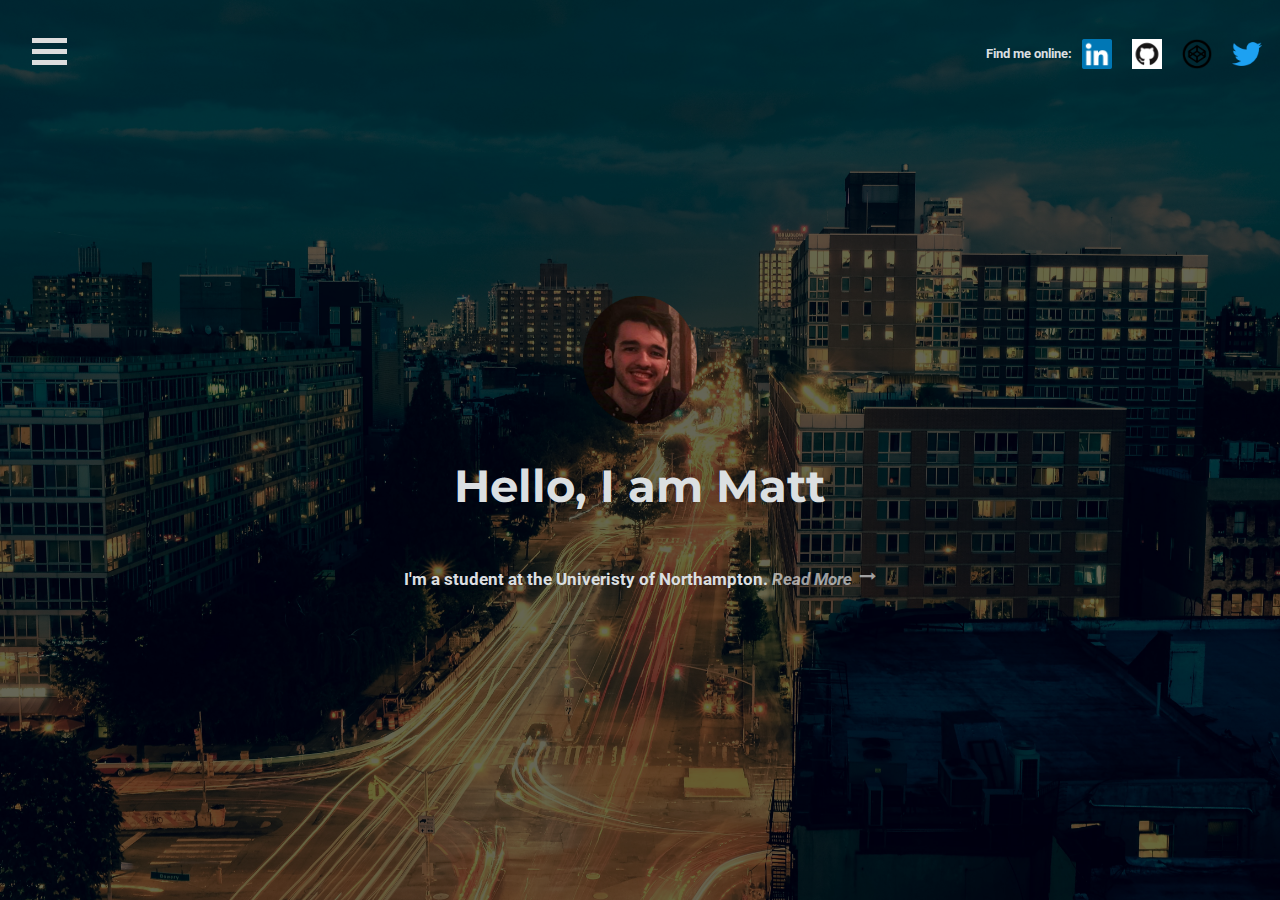
<file: index.html>
<!DOCTYPE html>
<!-- Matthew James Muirhead -->
<!-- Student Number: 16424341 -->
<html>
  <head>
    <meta charset="utf-8">
    <title>Matt Muirhead</title>
    <link href="https://fonts.googleapis.com/css?family=Montserrat" rel="stylesheet"><!-- Montserrat font -->
    <link href="https://fonts.googleapis.com/css?family=Roboto" rel="stylesheet"><!-- Roboto font -->
    <link rel="stylesheet" href="font-awesome/css/font-awesome.min.css"><!-- Font awesome CSS -->
    <link rel="stylesheet" href= "css/styles.css"/><!-- CSS sheet -->
    <link rel="shortcut icon" href="images/favicon.png"/><!-- Favicon -->
  </head>
  <body id="homepage">
    <div class="header-homepage">
      <div class="horizontal-container-homepage">
        <div class="menu-container"><!-- Navigation menu -->
          <div class="menu">
            <div class="bar1"></div>
            <div class="bar2"></div>
            <div class="bar3"></div>
            <div class="nav-tree">
              <a href="index.html"><p class="home-button">Home</p></a>
              <a href="cv.html"><p class="cv-button">CV</p></a>
              <a href="bio.html"><p class="bio-button">Bio</p></a>
              <a href="contact.html"><p class="contact-button">Contact</p></a>
            </div>
          </div>
        </div>
        <div class="social-media-main"><!-- Social media buttons -->
          <h5>Find me online:</h5>
          <a href="https://www.linkedin.com/in/matthew-muirhead-856679134"><img src="images/linkedin.ico" alt="linkedin" class="social-media-images linkedin"></a>
          <a href="https://github.com/matthewmuirhead"><img src="images/GitHub.png" alt="GitHub" class="social-media-images github"></a>
          <a href="http://codepen.io/matthewmuirhead/"><img src="images/codepen.png" alt="Codepen" class="social-media-images codepen"></a>
          <a href="https://twitter.com/PTG_Muiry"><img src="images/twitter.png" alt="Twitter" class="social-media-images twitter"></a>
        </div>
      </div>

    </div>
    <div class="titles"><!-- Welcome text -->
      <img src="images/me.png" alt="me" class="picture-of-me"><!-- Picture of me -->
      <h1>Hello, I am Matt</h1>
      <div class="horizontal-container-homepage">
        <h4>I'm a student at the Univeristy of Northampton.</h4>
        <a href="bio.html" class="read-more horizontal-container-homepage"><h4>Read More</h4>
        <i class="fa fa-long-arrow-right arrow-adjust" aria-hidden="true"></i></a>
      </div>
    </div>
  </body>
</html>
</file>
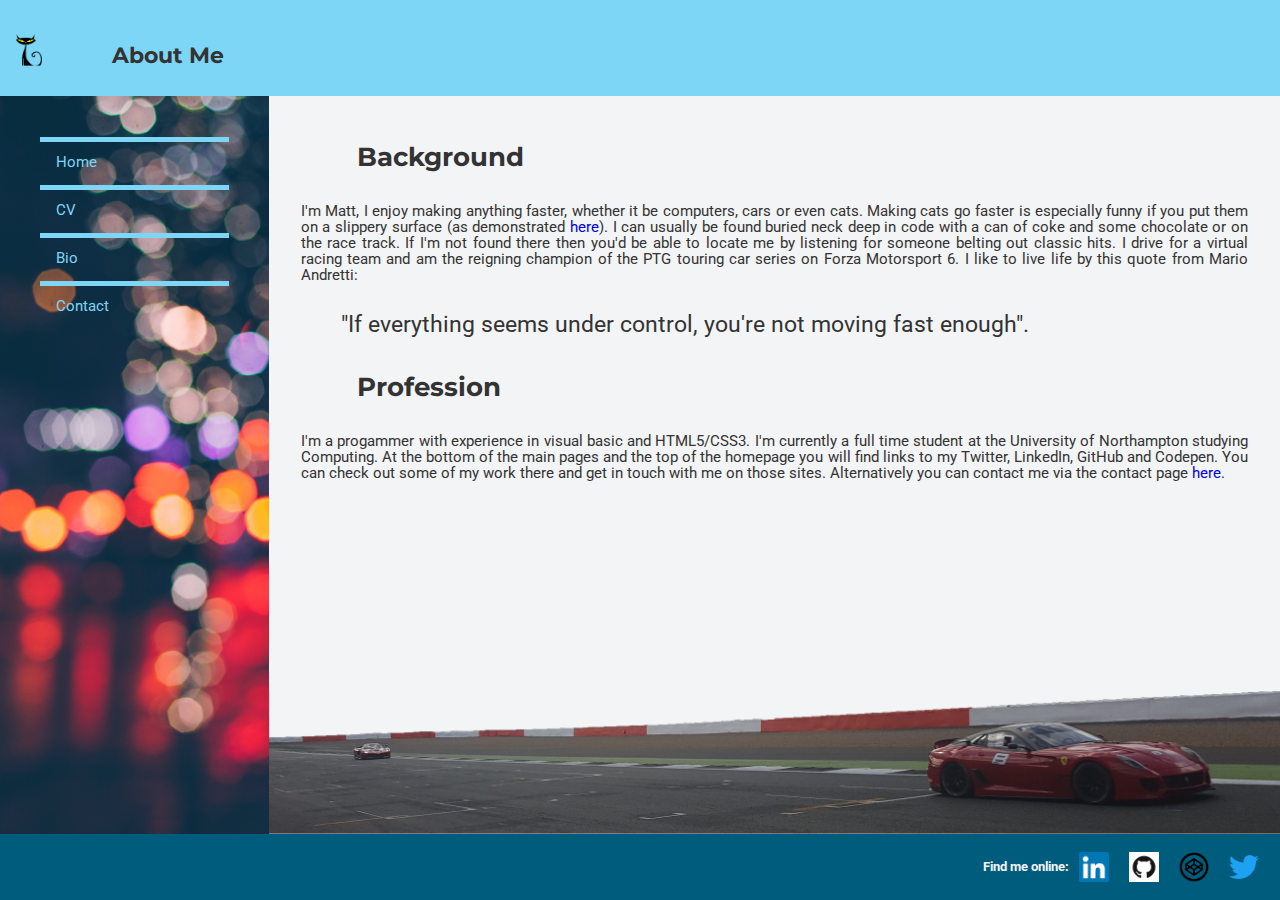
<file: bio.html>
<!DOCTYPE html>
<!-- Matthew James Muirhead -->
<!-- Student Number: 16424341 -->
<html>
  <head>
    <meta charset="utf-8">
    <title>Bio</title>
    <link href="https://fonts.googleapis.com/css?family=Montserrat" rel="stylesheet"><!-- Montserrat font -->
    <link href="https://fonts.googleapis.com/css?family=Roboto" rel="stylesheet"><!-- Roboto font -->
    <link rel="stylesheet" href="font-awesome/css/font-awesome.min.css"><!-- Font awesome CSS -->
    <link rel="stylesheet" href= "css/styles.css"/><!-- CSS sheet -->
    <link rel="shortcut icon" href="images/favicon.png"/><!-- Favicon -->
  </head>
  <body>
    <div class="wrapper">
      <aside class="aside aside-bio">
        <div class="desktop-nav"><!-- Navigation menu -->
          <a href="index.html"><p class="nav-button">Home</p></a>
          <a href="cv.html"><p class="nav-button">CV</p></a>
          <a href="bio.html"><p class="nav-button">Bio</p></a>
          <a href="contact.html"><p class="nav-button">Contact</p></a>
        </div>
      </aside>
      <main class="main bottom-image"><!-- Main content -->
        <h3>Background</h3>
        <p>
          I'm Matt, I enjoy making anything faster, whether it be computers, cars or even cats. Making cats go faster is especially funny if you put them on a slippery surface (as demonstrated <a href="#">here</a>).
          I can usually be found buried neck deep in code with a can of coke and some chocolate or on the race track. If I'm not found there then you'd be able to locate me by listening for someone belting out classic hits.
          I drive for a virtual racing team and am the reigning champion of the PTG touring car series on Forza Motorsport 6.
          I like to live life by this quote from Mario Andretti:
       </p>
       <blockquote cite="http://www.goodreads.com/quotes/13356-if-everything-seems-under-control-you-re-not-going-fast-enough">
         "If everything seems under control, you're not moving fast enough".
       </blockquote>
       <h3>Profession</h3>
       <p>
         I'm a progammer with experience in visual basic and HTML5/CSS3.
         I'm currently a full time student at the University of Northampton studying Computing.
         At the bottom of the main pages and the top of the homepage you will find links to my Twitter, LinkedIn, GitHub and Codepen.
         You can check out some of my work there and get in touch with me on those sites.
         Alternatively you can contact me via the contact page <a href="contact.html">here</a>.
       </p>
      </main>
    </div>
    <nav class="nav">
      <div class="header">
        <div class="logo-container">
          <a href="index.html"><img src="images/favicon.png" alt="logo" class="logo"></a><!-- Logo -->
        </div>
        <div class="title-container">
          <h3>About Me</h3><!-- Page title -->
        </div>
      </div>
    </nav>
    <footer class="footer">
      <div class="social-media"><!-- Social media links -->
        <h5>Find me online:</h5>
        <a href="https://www.linkedin.com/in/matthew-muirhead-856679134"><img src="images/linkedin.ico" alt="linkedin" class="social-media-images linkedin"></a>
        <a href="https://github.com/matthewmuirhead"><img src="images/GitHub.png" alt="GitHub" class="social-media-images github"></a>
        <a href="http://codepen.io/matthewmuirhead/"><img src="images/codepen.png" alt="Codepen" class="social-media-images codepen"></a>
        <a href="https://twitter.com/PTG_Muiry"><img src="images/twitter.png" alt="Twitter" class="social-media-images twitter"></a>
      </div>
    </footer>
  </body>
</html>
</file>
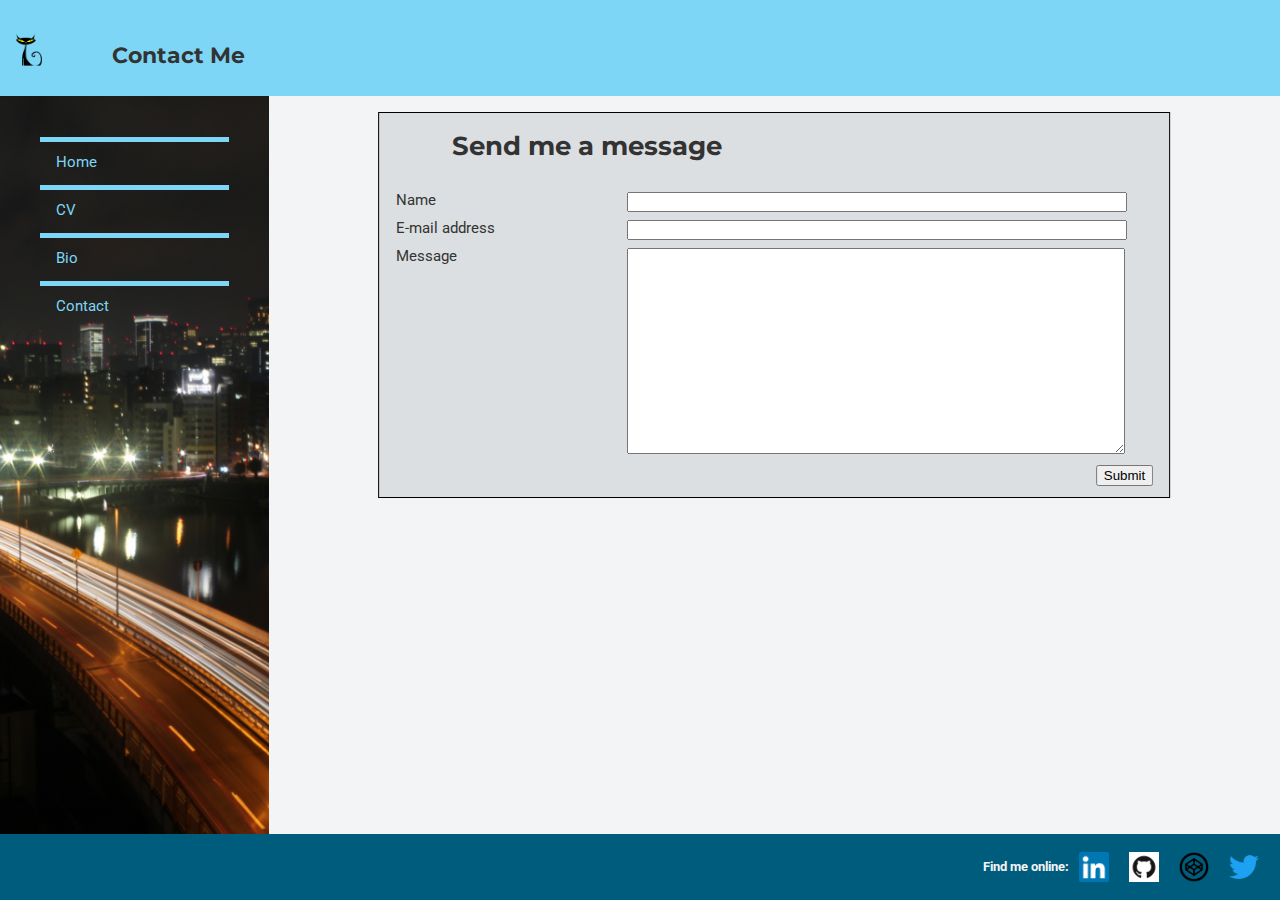
<file: contact.html>
<!DOCTYPE html>
<!-- Matthew James Muirhead -->
<!-- Student Number: 16424341 -->
<html>
  <head>
    <meta charset="utf-8">
    <title>Bio</title>
    <link href="https://fonts.googleapis.com/css?family=Montserrat" rel="stylesheet"><!-- Montserrat font -->
    <link href="https://fonts.googleapis.com/css?family=Roboto" rel="stylesheet"><!-- Roboto font -->
    <link rel="stylesheet" href="font-awesome/css/font-awesome.min.css"><!-- Font awesome CSS -->
    <link rel="stylesheet" href= "css/styles.css"/><!-- CSS sheet -->
    <link rel="shortcut icon" href="images/favicon.png"/><!-- Favicon -->
  </head>
  <body>
    <div class="wrapper">
      <aside class="aside aside-contact">
        <div class="desktop-nav"><!-- Navigation menu -->
          <a href="index.html"><p class="nav-button">Home</p></a>
          <a href="cv.html"><p class="nav-button">CV</p></a>
          <a href="bio.html"><p class="nav-button">Bio</p></a>
          <a href="contact.html"><p class="nav-button">Contact</p></a>
        </div>
      </aside>
      <main class="main"><!-- Main content -->
        <div class="form-container">
          <form>
            <h3 class="form-title">Send me a message</h3>
            <!-- Text Input -->
            <div class="form-group">
              <label>Name</label>
              <input type="text" class="form-name">
            </div>
            <!-- Text Input -->
            <div class="form-group">
              <label>E-mail address</label>
              <input type="email" class="form-name">
            </div>
            <!-- Text Area -->
            <div class="form-group">
              <label>Message</label>
              <textarea rows="4" cols="25"></textarea>
            </div>
            <button type="button" name="submit-button" class="submit-button">Submit</button>
          </form>
        </div>
      </main>
    </div>
    <nav class="nav">
      <div class="header">
        <div class="logo-container">
          <a href="index.html"><img src="images/favicon.png" alt="logo" class="logo"></a><!-- Logo -->
        </div>
        <div class="title-container">
          <h3>Contact Me</h3><!-- Page title -->
        </div>
      </div>
    </nav>
    <footer class="footer">
      <div class="social-media"><!-- Social media links -->
        <h5>Find me online:</h5>
        <a href="https://www.linkedin.com/in/matthew-muirhead-856679134"><img src="images/linkedin.ico" alt="linkedin" class="social-media-images linkedin"></a>
        <a href="https://github.com/matthewmuirhead"><img src="images/GitHub.png" alt="GitHub" class="social-media-images github"></a>
        <a href="http://codepen.io/matthewmuirhead/"><img src="images/codepen.png" alt="Codepen" class="social-media-images codepen"></a>
        <a href="https://twitter.com/PTG_Muiry"><img src="images/twitter.png" alt="Twitter" class="social-media-images twitter"></a>
      </div>
    </footer>
  </body>
</html>
</file>
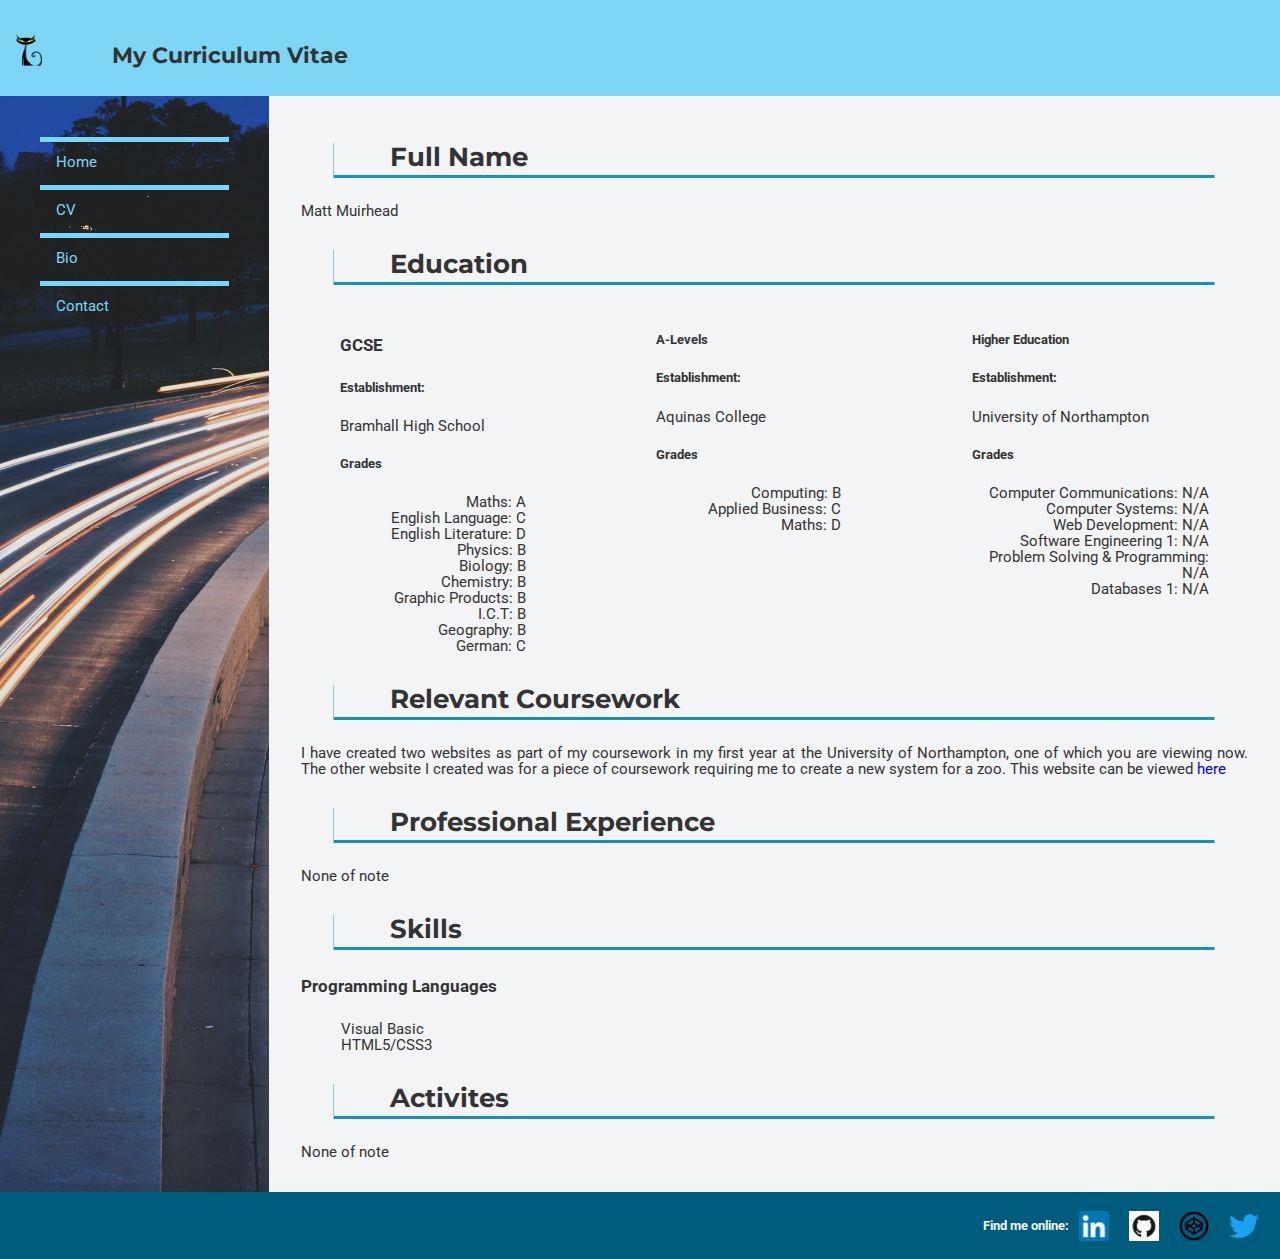
<file: cv.html>
<!DOCTYPE html>
<!-- Matthew James Muirhead -->
<!-- Student Number: 16424341 -->
<html>
  <head>
    <meta charset="utf-8">
    <title>Bio</title>
    <link href="https://fonts.googleapis.com/css?family=Montserrat" rel="stylesheet"><!-- Montserrat font -->
    <link href="https://fonts.googleapis.com/css?family=Roboto" rel="stylesheet"><!-- Roboto font -->
    <link rel="stylesheet" href="font-awesome/css/font-awesome.min.css"><!-- Font awesome CSS -->
    <link rel="stylesheet" href= "css/styles.css"/><!-- CSS sheet -->
    <link rel="shortcut icon" href="images/favicon.png"/><!-- Favicon -->
  </head>
  <body>
    <div class="wrapper">
      <aside class="aside aside-cv">
        <div class="desktop-nav"><!-- Navigation menu -->
          <a href="index.html"><p class="nav-button">Home</p></a>
          <a href="cv.html"><p class="nav-button">CV</p></a>
          <a href="bio.html"><p class="nav-button">Bio</p></a>
          <a href="contact.html"><p class="nav-button">Contact</p></a>
        </div>
      </aside>
      <main class="main"><!-- Main content -->
        <div class="section-header">
          <h3>Full Name</h3>
        </div>
        <p>Matt Muirhead</p>
        <div class="section-header">
          <h3>Education</h3>
        </div>
        <div class="horizontal-container vertical-container"><!-- Education flexbox -->
          <div class="gcse">
            <h4>GCSE</h4>
            <h5>Establishment:</h5>
            <p>Bramhall High School</p>
            <h5>Grades</h5>
            <div class="horizontal-container">
              <ul class="subject-list remove-padding">
                <li>Maths:  A</li>
                <li>English Language:  C</li>
                <li>English Literature:  D</li>
                <li>Physics:  B</li>
                <li>Biology:  B</li>
                <li>Chemistry:  B</li>
                <li>Graphic Products:  B</li>
                <li>I.C.T:  B</li>
                <li>Geography:  B</li>
                <li>German:  C</li>
              </ul>
            </div>
          </div>
          <div class="a-level">
            <h5>A-Levels</h5>
            <h5>Establishment:</h5>
            <p>Aquinas College</p>
            <h5>Grades</h5>
            <div class="horizontal-container">
              <ul class="subject-list remove-padding">
                <li>Computing:  B</li>
                <li>Applied Business:  C</li>
                <li>Maths:  D</li>
              </ul>
            </div>
          </div>
          <div class="higher-education">
            <h5>Higher Education</h5>
            <h5>Establishment:</h5>
            <p>University of Northampton</p>
            <h5>Grades</h5>
            <div class="horizontal-container">
              <ul class="subject-list remove-padding">
                <li>Computer Communications:  N/A</li>
                <li>Computer Systems:  N/A</li>
                <li>Web Development:  N/A</li>
                <li>Software Engineering 1:  N/A</li>
                <li>Problem Solving & Programming:  N/A</li>
                <li>Databases 1:  N/A</li>
              </ul>
            </div>
          </div>
        </div>
        <div class="section-header">
          <h3>Relevant Coursework</h3>
        </div>
        <p>I have created two websites as part of my coursework in my first year at the University of Northampton, one of which you are viewing now. The other website I created was for a piece of coursework requiring me to create a new system for a zoo. This website can be viewed <a href="https://matthewmuirhead.github.io/csy1019-website/">here</a></p>
        <div class="section-header">
          <h3>Professional Experience</h3>
        </div>
        <p>None of note</p>
        <div class="section-header">
          <h3>Skills</h3>
        </div>
        <h4>Programming Languages</h4>
        <ul>
          <li>Visual Basic</li>
          <li>HTML5/CSS3</li>
        </ul>
        <div class="section-header">
          <h3>Activites</h3>
        </div>
        <p>None of note</p>
      </main>
    </div>
    <nav class="nav">
      <div class="header">
        <div class="logo-container">
          <a href="index.html"><img src="images/favicon.png" alt="logo" class="logo"></a><!-- Logo -->
        </div>
        <div class="title-container">
          <h3>My Curriculum Vitae</h3><!-- Page title -->
        </div>
      </div>
    </nav>
    <footer class="footer">
      <div class="social-media"><!-- Social Media links -->
        <h5>Find me online:</h5>
        <a href="https://www.linkedin.com/in/matthew-muirhead-856679134"><img src="images/linkedin.ico" alt="linkedin" class="social-media-images linkedin"></a>
        <a href="https://github.com/matthewmuirhead"><img src="images/GitHub.png" alt="GitHub" class="social-media-images github"></a>
        <a href="http://codepen.io/matthewmuirhead/"><img src="images/codepen.png" alt="Codepen" class="social-media-images codepen"></a>
        <a href="https://twitter.com/PTG_Muiry"><img src="images/twitter.png" alt="Twitter" class="social-media-images twitter"></a>
      </div>
    </footer>
  </body>
</html>
</file>
<file: css/styles.css>
/*Matthew James Muirhead*/
/*Student Number: 16424341*/

body {
  display: flex; /* Defaults the display for all pages to flex */
  flex-direction: column;
  min-height: 100vh;
  margin: 0; /* Removes any margins placed by the browser */
  line-height: 100%;
  text-align: center;
  font-family: sans-serif;
  font-size: 1.5em;
  color: #333;
}

/********************************/
/*            START             */
/*          OF HOMEPAGE         */
/*             CSS              */
/********************************/

#homepage {
  min-height: 100vh;
  font-size: 100%;
  font-size: 1em; /* Source 1 */
  /* equivalent to 16px */
  line-height: 1.25; /* Source 1 */
  /* equivalent to 20px */
  background-image: url(../images/traffic.jpg);
  top: 0;
  height: 100%; /* Sets the page to fit the browser window */
  width: 100%;
  background-size: cover;
  background-position: center;
  text-align: center;
  position: relative;
  margin: 0;
  overflow: hidden; /* Hides any of the image overflowing from the container*/
  color: #DBDFE1;
}

/* Source 3 */
#homepage::before {
  content: "";
  position: absolute;
  z-index: -1;
  top: 0;
  bottom: 0;
  left: 0;
  right: 0;
  background-color: #000;
  opacity: .6;
}
/* End of source 3 */

body, h1, h2, h3, h4, h5, h6 {
  font-family: 'Roboto', sans-serif; /* Sets default font for all text to roboto with a backup of sans-serif*/
}

h1, h2, h3 {
  font-family: 'Montserrat', sans-serif; /* Sets default font for h1, h2 and h3 to roboto with a backup of sans-serif*/
}

/* source 1 */
body {
  font-size: 100%;
}

body, caption, th, td, input, textarea, select, option, legend, fieldset, h1, h2, h3, h4, h5, h6 {
  font-size-adjust: 0.5;
}

#page {
  font-size: 1em;
  /* equivalent to 16px */
  line-height: 1.25;
  /* equivalent to 20px */
}

@media (min-width: 43.75em) {
  #page {
    font-size: 1em;
    /* equivalent to 16px */
    line-height: 1.375;
    /* equivalent to 22px */
  }
}

h1 {
  font-size: 2em;
  /* 2x body copy size = 32px */
  line-height: 1.25;
  /* 45px / 36px */
}

@media (min-width: 43.75em) {
  h1 {
    font-size: 2.5em;
    /* 2.5x body copy size = 40px */
    line-height: 1.125;
  }
}

@media (min-width: 56.25em) {
  h1 {
    font-size: 3em;
    /* 3x body copy size = 48px */
    line-height: 1.05;
    /* keep to a multiple of the 20px line height and something more appropriate for display headings */
  }
}

h2 {
  font-size: 1.625em;
  /* 1.625x body copy size = 26px */
  line-height: 1.15384615;
  /* 30px / 26px */
}

@media (min-width: 43.75em) {
  h2 {
    font-size: 2em;
    /* 2x body copy size = 32px */
    line-height: 1.25;
  }
}

@media (min-width: 56.25em) {
  h2 {
    font-size: 2.25em;
    /* 2.25x body copy size = 36px */
    line-height: 1.25;
  }
}

h3 {
  font-size: 1.375em;
  /* 1.375x body copy size = 22px */
  line-height: 1.13636364;
  /* 25px / 22px */
}

@media (min-width: 43.75em) {
  h3 {
    font-size: 1.5em;
    /* 1.5x body copy size = 24px */
    line-height: 1.25;
  }
}

@media (min-width: 56.25em) {
  h3 {
    font-size: 1.75em;
    /* 1.75x body copy size = 28px */
    line-height: 1.25;
  }
}

h4 {
  font-size: 1.125em;
  /* 1.125x body copy size = 18px */
  line-height: 1.11111111;
}

@media (min-width: 43.75em) {
  h4 {
    line-height: 1.22222222;
    /* (22px / 18px */
  }
}

blockquote {
  font-size: 1.25em;
  /* 20px / 16px */
  line-height: 1.25;
  /* 25px / 20px */
}

@media (min-width: 43.75em) {
  blockquote {
    font-size: 1.5em;
    /* 24px / 16px = */
    line-height: 1.45833333;
    /* 35px / 24px */
  }
}
/* end of source 1*/

.header-homepage {
  /*background-image: url(../images/traffic.jpg);*/
  min-height: 600px;
  height: 100%;
  width: 100%;
  background-size: cover;
  background-position: center;
  text-align: center;
  position: relative;
  margin: 0;
}

.titles {
  margin-top: -26em;
  color: #DBDFE1;
  position: relative;
}

.nav-tree { /* Dropdown navigation menu */
  display: none;
  position: relative;
  list-style-type: none; /* Removes bullet points from the list */
  line-height: 2.5em;
  width: 7em;
  text-align: left;
  /*padding: 0.5em;*/
  top: -30px;
  margin: 0;
  cursor: pointer;
  margin-left: 2.3em; /* Moves the menu to the right side of the button */
}

.menu-container { /* Sets the location of the menu button */
  padding: 2em;
  height: 40%;
  width: 15%;
  float: left;
  text-align: left;
}

.social-media-main { /* Sets the location of the social media buttons */
  display: flex;
  float: right;
  width: 85%;
  text-align: right;
  justify-content: flex-end;
  padding-right: 0.5em;
  padding-top: 1.5em;
  align-self: flex-start;
}

.social-media-images {
  padding: 10px;
  width: 30px;
  height: auto;
}

.linkedin, .github, .codepen {
  padding-top: 15px;
}

.twitter {
  padding-top: 18px;
}

/* Start of menu button */
/* Source 2 */
.bar1, .bar2, .bar3 {
    width: 35px;
    height: 5px;
    background-color: #DDD;
    margin: 6px 0;
    transition: 0.4s;
    position: relative;
    z-index: 100;
}

/* Rotate first bar */
.menu:hover .bar1 {
    transform: rotate(-45deg) translate(-9px, 6px);
}

/* Fade out the second bar */
.menu:hover .bar2 {
    opacity: 0;
}

/* Rotate last bar */
.menu:hover .bar3 {
    transform: rotate(45deg) translate(-8px, -8px);
}
/* End of source 2 */

.home-button {
 color: #79C7D5;
 box-shadow: 0px -3px 0px 0px #79C7D5, 0px -5px 0px #79C7D5;
 padding-bottom: 0.5em;
 padding-left: 0.25em;
 -webkit-margin-before: 0em; /* Overwrites default top spacing */
 -webkit-margin-after: 0em; /* Overwrites default bottom spacing */
}

.home-button:hover { /* Changes state of button when hovered over */
 color: #000;
 background-color: #79C7D5; /* Makes button a darker shade */
 box-shadow: 0px -3px 0px 0px #79C7D5, 0px -5px 0px #79C7D5;
 padding-bottom: 0.5em;
 animation: animation-rotate 0.5s linear 1; /* Rotates button */
}

.cv-button {
  color: #2AAB9D;
  box-shadow: 0px -3px 0px 0px #2AAB9D, 0px -5px 0px #2AAB9D;
  padding-bottom: 0.5em;
  padding-left: 0.25em;
  -webkit-margin-before: 0em; /* Overwrites default top spacing */
  -webkit-margin-after: 0em; /* Overwrites default bottom spacing */
}

.cv-button:hover { /* Changes state of button when hovered over */
  color: #000;
  background-color: #2AAB9D; /* Makes button a darker shade */
  box-shadow: 0px -3px 0px 0px #2AAB9D, 0px -5px 0px #2AAB9D;
  padding-bottom: 0.5em;
  animation: animation-rotate 0.5s linear 1; /* Rotates button */
}

.bio-button {
 color: #AFCF3E;
 box-shadow: 0px -3px 0px 0px #AFCF3E, 0px -5px 0px #AFCF3E;
 padding-bottom: 0.5em;
 padding-left: 0.25em;
 -webkit-margin-before: 0em; /* Overwrites default top spacing */
 -webkit-margin-after: 0em; /* Overwrites default bottom spacing */
}

.bio-button:hover { /* Changes state of button when hovered over */
 color: #000;
 background-color: #AFCF3E; /* Makes button a darker shade */
 box-shadow: 0px -3px 0px 0px #AFCF3E, 0px -5px 0px #AFCF3E;
 padding-bottom: 0.5em;
 animation: animation-rotate 0.5s linear 1; /* Rotates button */
}

.contact-button {
 color: #F2BA3F;
 box-shadow: 0px -3px 0px 0px #F2BA3F, 0px -5px 0px #F2BA3F;
 padding-bottom: 0.5em;
 padding-left: 0.25em;
 -webkit-margin-before: 0em; /* Overwrites default top spacing */
 -webkit-margin-after: 0em; /* Overwrites default bottom spacing */
}

.contact-button:hover { /* Changes state of button when hovered over */
 color: #000;
 background-color: #F2BA3F; /* Makes button a darker shade */
 box-shadow: 0px -3px 0px 0px #F2BA3F, 0px -5px 0px #F2BA3F;
 padding-bottom: 0.5em;
 animation: animation-rotate 0.5s linear 1; /* Rotates button */
}
/* End of menu button */

@keyframes animation-rotate { /* Rotate animation for the buttons */
	0% {
		transform: rotateX(0deg);
	}
	50% {
		transform: rotateX(45deg);
	}
  100% {
		transform: rotateX(0deg);
	}
}

@keyframes load-in { /* Fade and slide in for homepage*/
  0% {
    transform: translateX(100px);
    opacity: 0;
  }
  100% {
    transform: translateX(0);
    opacity: 1;
  }
}

.menu:hover .nav-tree {
  display: block;
  cursor: pointer;
}

.read-more {
  font-style: italic;
  opacity: 0.6;
  margin-left: 0.2em;
  text-decoration: none;
  color: #FFF;
}

.read-more:hover {
  opacity: 1; /* Highlights text when hovered */
  cursor: pointer;
}

.arrow-adjust {
  margin-left: 8px; /* Aligns the arrow on the homepage with the text*/
  margin-top: 24px;
}

.horizontal-container-homepage { /* Flexbox container in horizontal format */
  display: flex;
  flex-direction: row;
  justify-content: center;
}

li {
  list-style-type: none; /* Defaults lists to have no bullet point */
}

a {
  text-decoration: none; /* Deaults links to have no underline */
}

/********************************/
/*                              */
/*       END OF HOMEPAGE        */
/*            CSS               */
/********************************/

.nav {
  order: -1;
  background: #7DD6F6;
  text-align: left;
  height: 6em;
}

.logo-container {
    width: 2em;
    padding: 1em;
}

.logo {
  height: 2em;
  transform: translateY(55%);
}

.title-container {
  margin-left: 2em;
  width: auto;
  padding: 1em;
}

.title-container h3 { /* Keeps the font size uniform when h3 is used inside title-container */
  font-size: 1.5em;
  line-height: 1.25;
}

.header { /* Header */
  display: flex;
  flex-direction: row;
  justify-content: flex-start;
}

.footer { /* Footer */
  padding: 0.2em;
  background: #005C7D;
  text-align: center;
  color: #F3F4F5;
  height: 60px;
}

.wrapper { /* contains main and aside */
  display: flex;
  flex-direction: column;
  flex: 1 0 auto;
  min-height: 100%;
}

.main { /* Main content */
  padding: 1em;
  background: #F3F4F5;
  text-align: left;
  padding-left: 2em;
  padding-right: 2em;
}

.bottom-image { /* Image at the bottom of the bio page */
  background-image: url(../images/599XX-FXX-K-tall.png);
  background-size: cover;
  background-position: bottom;
  padding-bottom: 7em;
}

.aside { /* Navigation section */
  padding: 1em;
  text-align: center;
  background: #D8E3FD;
  background-size: cover;
  background-position: top;
  background-size: auto 100%;
}

.aside-bio { /* Navigation background for bio */
  background-image: url(../images/l1sqxjxbgd0-gabriel-santiago.jpg);
}

.aside-cv { /* Navigation background for cv */
  background-image: url(../images/urmkfvtk3qw-caleb-george.jpg);
}

.aside-contact { /* Navigation background for contact */
  background-image: url(../images/tzdmeykuboo-paul-genyk.jpg);
}

.desktop-nav { /* navigation layout in desktop layout */
  position: relative;
  list-style-type: none;
  line-height: 2.5em;
  width: 80%;
  text-align: left;
  /*padding: 0.5em;*/
  top: 30px;
  margin: 0;
  cursor: pointer;
  padding-left: 10%;
}

.nav-button { /* All buttons in the nav menu */
  color: #7DD6F6;
  box-shadow: 0px -3px 0px 0px #7DD6F6, 0px -5px 0px #7DD6F6;
  padding-bottom: 0.5em;
  padding-left: 1em;
  -webkit-margin-before: 0em; /* Overwrites default top spacing */
  -webkit-margin-after: 0em; /* Overwrites default bottom spacing */
}

.nav-button:hover {
 color: #000;
 background-color: #26BBF0;
 box-shadow: 0px -3px 0px 0px #1790BB, 0px -5px 0px #1790BB;
 padding-bottom: 0.5em;
 animation: animation-rotate 0.5s linear 1;
}

.social-media { /* Social media buttons in footers */
  display: flex;
  float: right;
  width: 100%;
  text-align: right;
  justify-content: flex-end;
  padding-right: 0.5em;
  align-self: flex-start;
}

p {
  text-align: justify;
}

.main h3 {
  text-align: left;
  padding-left: 2em;
}

.picture-of-me { /* picture of me on homepage */
    height: 8em;
    margin-top: 7em;
}

.section-header {
  text-align: left;
  box-shadow: 0px 3px #1790BB;
  position: relative;
  width: 93%;
  margin-left: 50%;
  transform: translate(-50%);
}

.horizontal-container { /* horizontal flexbox */
  display: flex;
  flex-direction: row;
  justify-content: space-around;
}

.subject-list {
  padding-left: 0;
  text-align: right;
}

.grades-list {
  padding-left: 1em;
}

.remove-padding {
  margin: 0;
  padding: 0;
}

.gcse, .a-level, .higher-education {
  width: 25%;
}

/* Source 4 */

form {
  border: solid black 1px;
  padding: 1em;
  min-width: 15em;
  max-width: 50em;
}

.form-title {
  margin-top: 0;
}

.form-group {
  margin-bottom: 0.5em;
}

label {
  display: inline-block;
  vertical-align: top;
  width: 30%;
}

textarea {
  resize: vertical;
  width: 65%;
  height: 200px;
  max-height: 500px;
}
/* End of source 4*/

form {
  width: 80%;
  margin-left: 50%;
  transform: translate(-50%);
  padding-bottom: 2em;
  background-color: #DBDFE1;
}

.form-name {
  width: 65%;
}

.submit-button {
  float: right
}

@media (max-width: 30em) { /* Mobile page modifications */
  .main {
    flex: 1 0 auto;
  }
  .aside {
    padding-bottom: 3em;
    background-size: cover;
  }
  .vertical-container {
    flex-direction: column;
    width: 100%;
  }
  .gcse {
    width: 100%;
  }
  .a-level {
    width: 100%;
  }
  .higher-education {
    width: 100%;
  }
}

@media (min-width: 30em) { /* Desktop modifications */
  .nav {
    display: block;
  }
  .wrapper {
    flex-direction: row;
  }
  .main {
    flex: 1 1 auto;
    width: 80%
  }
  .aside {
    width: 20%;
    min-width: 7em;
  }
}

@media (min-width: 43.75em) {

}

@media (min-width: 56.25em) {

}

.header-homepage, .titles {
  animation: load-in 1s ease-out 1;
}

/************************************************************************************

Source list

1: Typecast. (2016). A More Modern Scale for Web Typography - Typecast. [online] Available at: http://typecast.com/blog/a-more-modern-scale-for-web-typography [Accessed 10 Dec. 2016].
2: W3schools.com. (2016). How To Create a Menu Icon. [online] Available at: http://www.w3schools.com/howto/howto_css_menu_icon.asp [Accessed 10 Dec. 2016].
3: div?, C. (2016). Can I set an opacity only to the background image of a div?. [online] Stackoverflow.com. Available at: http://stackoverflow.com/questions/7241341/can-i-set-an-opacity-only-to-the-background-image-of-a-div [Accessed 10 Dec. 2016].
4: CodePen. (2016). HTML Form Example. [online] Available at: http://codepen.io/UoN-ThomasRose/pen/NbYrGj [Accessed 10 Dec. 2016].

************************************************************************************/
</file>
